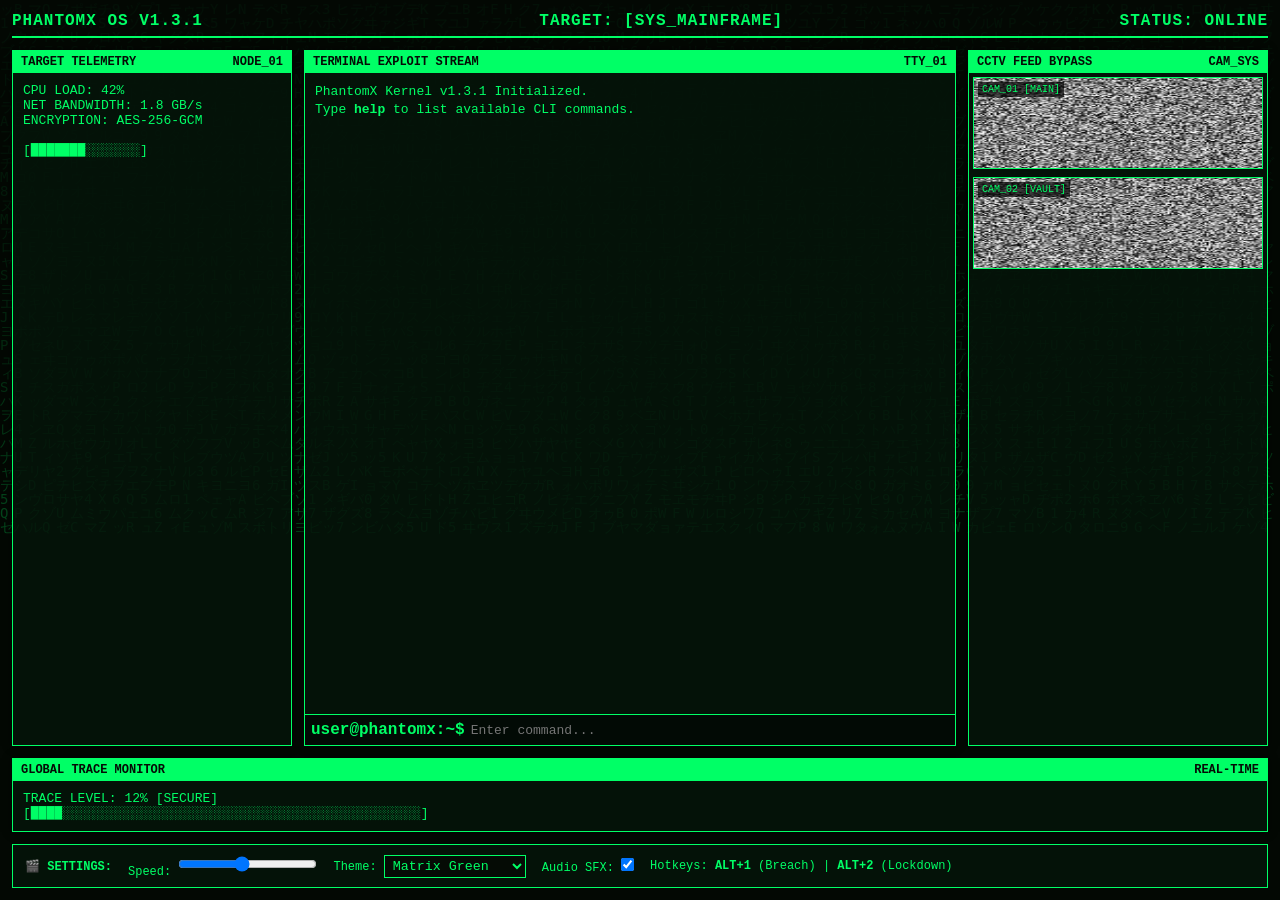
<file: index.html>
<!DOCTYPE html>
<html lang="en">
<head> 
  <meta charset="UTF-8">
  <meta name="viewport" content="width=device-width, initial-scale=1.0">
  <title>PhantomX OS v1.3.1 — Modular Cyberdeck</title>

  <!-- Base Search Engine Meta Tags -->
  <meta name="description" content="PhantomX OS v1.3.1 — Interactive cyberdeck terminal HUD simulator with custom CLI, telemetry, CCTV feeds, and Web Audio SFX.">
  <meta name="keywords" content="PhantomX OS, Cyberdeck, Terminal Simulator, Matrix Rain, Web Audio API, Hacker HUD">
  <meta name="robots" content="index, follow">
  <link rel="canonical" href="https://vruntime-labs.github.io/phantomx-os/">

  <!-- Open Graph / Social Media Preview Meta Tags -->
  <meta property="og:type" content="website">
  <meta property="og:url" content="https://vruntime-labs.github.io/phantomx-os/">
  <meta property="og:title" content="PhantomX OS v1.3.1 — Cyberdeck Simulator">
  <meta property="og:description" content="Web-based cyberpunk terminal featuring CLI commands, real-time audio synthesis, and HUD themes.">

  <!-- SVG Favicon -->
  <link rel="icon" type="image/svg+xml" href="data:image/svg+xml,<svg xmlns='http://www.w3.org/2000/svg' viewBox='0 0 100 100'><text y='.9em' font-size='90'>💻</text></svg>">

  <style>
    /* CSS Variables & Theme Definitions */
    :root {
      --main-color: #00ff66;
      --bg-color: #050b05;
      --panel-bg: rgba(5, 20, 10, 0.85);
      --border-color: #00ff66;
      --font-family: 'Courier New', Courier, monospace;
    }

    body.theme-amber {
      --main-color: #ffb000;
      --bg-color: #0b0800;
      --panel-bg: rgba(20, 15, 0, 0.85);
      --border-color: #ffb000;
    }

    body.theme-cyberpunk {
      --main-color: #00f0ff;
      --bg-color: #0f051d;
      --panel-bg: rgba(20, 5, 35, 0.85);
      --border-color: #ff007f;
    }

    /* Base Layout Setup */
    * {
      box-sizing: border-box;
      margin: 0;
      padding: 0;
    }

    body {
      background-color: var(--bg-color);
      color: var(--main-color);
      font-family: var(--font-family);
      height: 100vh;
      overflow: hidden;
      user-select: none;
    }

    /* Background Matrix Canvas */
    #matrix-canvas {
      position: fixed;
      top: 0;
      left: 0;
      width: 100%;
      height: 100%;
      z-index: 1;
      opacity: 0.25;
    }

    /* Grid Container */
    .hud-grid {
      position: relative;
      z-index: 2;
      display: grid;
      grid-template-columns: 280px 1fr 300px;
      grid-template-rows: auto 1fr auto auto;
      gap: 12px;
      padding: 12px;
      height: 100vh;
    }

    .hud-header {
      grid-column: 1 / -1;
      display: flex;
      justify-content: space-between;
      align-items: center;
      border-bottom: 2px solid var(--border-color);
      padding-bottom: 6px;
      font-weight: bold;
      text-transform: uppercase;
      letter-spacing: 1px;
    }

    /* Cyber Panel Windows */
    .win {
      background: var(--panel-bg);
      border: 1px solid var(--border-color);
      box-shadow: 0 0 8px rgba(0, 0, 0, 0.8);
      display: flex;
      flex-direction: column;
    }

    .win-title {
      background: var(--main-color);
      color: var(--bg-color);
      padding: 4px 8px;
      font-size: 12px;
      font-weight: bold;
      display: flex;
      justify-content: space-between;
    }

    .win-body {
      padding: 10px;
      font-size: 13px;
    }

    /* CLI & Log Terminal */
    #term-log {
      font-size: 13px;
      line-height: 1.4;
    }

    .cli-bar {
      display: flex;
      align-items: center;
      border-top: 1px solid var(--border-color);
      padding: 6px;
      background: rgba(0, 0, 0, 0.4);
    }

    .cli-bar span {
      margin-right: 6px;
      font-weight: bold;
    }

    #cli-input {
      background: transparent;
      border: none;
      outline: none;
      color: var(--main-color);
      font-family: var(--font-family);
      font-size: 13px;
      width: 100%;
    }

    /* CCTV Feeds */
    .cctv-container {
      display: flex;
      flex-direction: column;
      gap: 8px;
    }

    .cctv-box {
      position: relative;
      border: 1px solid var(--border-color);
      background: #000;
    }

    .cctv-box canvas {
      width: 100%;
      height: 90px;
      display: block;
    }

    .cctv-tag {
      position: absolute;
      top: 4px;
      left: 4px;
      font-size: 10px;
      background: rgba(0, 0, 0, 0.7);
      padding: 2px 4px;
    }

    /* Bottom Settings Bar */
    .director-dock {
      grid-column: 1 / -1;
      background: var(--panel-bg);
      border: 1px solid var(--border-color);
      padding: 8px 12px;
      display: flex;
      gap: 16px;
      align-items: center;
      font-size: 12px;
    }

    .director-dock select, .director-dock input {
      background: var(--bg-color);
      color: var(--main-color);
      border: 1px solid var(--border-color);
      padding: 2px 4px;
      font-family: var(--font-family);
    }

    /* Modal Overlay */
    .overlay {
      display: none;
      position: fixed;
      top: 0;
      left: 0;
      width: 100%;
      height: 100%;
      background: rgba(0, 0, 0, 0.85);
      z-index: 99;
      justify-content: center;
      align-items: center;
      flex-direction: column;
    }

    .alert-box {
      font-size: 24px;
      font-weight: bold;
      border: 2px solid var(--main-color);
      padding: 20px 40px;
      background: var(--bg-color);
      box-shadow: 0 0 15px var(--main-color);
      text-align: center;
    }

    .counter-text {
      margin-top: 12px;
      font-size: 14px;
    }

    /* Responsive Mobile Layout */
    @media (max-width: 900px) {
      body {
        overflow-y: auto;
        height: auto;
      }

      .hud-grid {
        display: flex;
        flex-direction: column;
        height: auto;
      }

      .win {
        min-height: 200px;
      }

      .director-dock {
        flex-wrap: wrap;
      }
    }
  </style>
</head>
<body class="theme-matrix">
  <canvas id="matrix-canvas"></canvas>

  <div class="hud-grid">
    <!-- Header -->
    <header class="hud-header">
      <span>PHANTOMX OS v1.3.1</span>
      <span id="target-header">TARGET: [SYS_MAINFRAME]</span>
      <span>STATUS: <span id="status-tag">ONLINE</span></span>
    </header>

    <!-- Telemetry Panel -->
    <div class="win">
      <div class="win-title"><span>TARGET TELEMETRY</span><span>NODE_01</span></div>
      <div class="win-body">
        <div>CPU LOAD: <span id="cpu">42%</span></div>
        <div>NET BANDWIDTH: <span id="net">1.8 GB/s</span></div>
        <div>ENCRYPTION: AES-256-GCM</div>
        <br>
        <div id="bar-cpu">[███████░░░░░░░]</div>
      </div>
    </div>

    <!-- Main Terminal Stream & CLI Input -->
    <div class="win" style="display: flex; flex-direction: column;">
      <div class="win-title"><span>TERMINAL EXPLOIT STREAM</span><span>TTY_01</span></div>
      <div class="win-body" id="term-log" style="overflow-y: auto; flex-grow: 1;">
        <div>PhantomX Kernel v1.3.1 Initialized.</div>
        <div>Type <b>help</b> to list available CLI commands.</div>
      </div>
      <div class="cli-bar">
        <span>user@phantomx:~$</span>
        <input type="text" id="cli-input" placeholder="Enter command..." autofocus autocomplete="off">
      </div>
    </div>

    <!-- CCTV Camera Grid -->
    <div class="win">
      <div class="win-title"><span>CCTV FEED BYPASS</span><span>CAM_SYS</span></div>
      <div class="win-body" style="padding: 4px;">
        <div class="cctv-container">
          <div class="cctv-box"><span class="cctv-tag">CAM_01 [MAIN]</span><canvas id="cctv1"></canvas></div>
          <div class="cctv-box"><span class="cctv-tag">CAM_02 [VAULT]</span><canvas id="cctv2"></canvas></div>
        </div>
      </div>
    </div>

    <!-- Trace Monitor -->
    <div class="win" style="grid-column: 1 / -1;">
      <div class="win-title"><span>GLOBAL TRACE MONITOR</span><span>REAL-TIME</span></div>
      <div class="win-body">
        <div>TRACE LEVEL: <span id="trace-val">12%</span> <span id="trace-status">[SECURE]</span></div>
        <div id="trace-bar">[████░░░░░░░░░░░░░░░░░░░░░░░░░░░░░░░░░░░░░░░░░░░░░░]</div>
      </div>
    </div>

    <!-- Director Panel Dock -->
    <div class="director-dock">
      <span>🎬 <b>SETTINGS:</b></span>
      <label>Speed: <input type="range" id="speed-slider" min="1" max="10" value="5"></label>
      <label>Theme: 
        <select id="theme-select">
          <option value="theme-matrix">Matrix Green</option>
          <option value="theme-amber">Retro Amber</option>
          <option value="theme-cyberpunk">Cyberpunk Neon</option>
        </select>
      </label>
      <label>Audio SFX: <input type="checkbox" id="sfx-toggle" checked></label>
      <span>Hotkeys: <b>ALT+1</b> (Breach) | <b>ALT+2</b> (Lockdown)</span>
    </div>
  </div>

  <!-- Modal Overlay -->
  <div class="overlay" id="modal">
    <div class="alert-box" id="modal-text">EXTRACTING INTEL...</div>
    <div class="counter-text" id="modal-sub">DOWNLOADED: <span id="dl-count">0</span> MB / 4096 MB</div>
  </div>

  <script>
    // Web Audio API Synthesizer
    const audioCtx = new (window.AudioContext || window.webkitAudioContext)();

    function ensureAudioResumed() {
      if (audioCtx.state === 'suspended') {
        audioCtx.resume();
      }
    }

    function playKeyClick() {
      const sfxOn = document.getElementById('sfx-toggle').checked;
      if (!sfxOn) return;

      ensureAudioResumed();
      
      const osc = audioCtx.createOscillator();
      const gain = audioCtx.createGain();
      
      osc.type = 'sine';
      osc.frequency.setValueAtTime(800 + Math.random() * 400, audioCtx.currentTime);
      gain.gain.setValueAtTime(0.02, audioCtx.currentTime);
      gain.gain.exponentialRampToValueAtTime(0.001, audioCtx.currentTime + 0.04);
      
      osc.connect(gain);
      gain.connect(audioCtx.destination);
      
      osc.start();
      osc.stop(audioCtx.currentTime + 0.04);
    }

    function playAlarmTone(freqStart = 440, freqEnd = 880) {
      const sfxOn = document.getElementById('sfx-toggle').checked;
      if (!sfxOn) return;

      ensureAudioResumed();

      const osc = audioCtx.createOscillator();
      const gain = audioCtx.createGain();
      
      osc.type = 'sawtooth';
      osc.frequency.setValueAtTime(freqStart, audioCtx.currentTime);
      osc.frequency.exponentialRampToValueAtTime(freqEnd, audioCtx.currentTime + 0.2);
      
      gain.gain.setValueAtTime(0.1, audioCtx.currentTime);
      gain.gain.exponentialRampToValueAtTime(0.01, audioCtx.currentTime + 0.2);
      
      osc.connect(gain);
      gain.connect(audioCtx.destination);
      
      osc.start();
      osc.stop(audioCtx.currentTime + 0.2);
    }

    // Matrix Background Canvas Loop
    const canvas = document.getElementById('matrix-canvas');
    const ctx = canvas.getContext('2d');

    const katakana = 'アァカサタナハマヤャラワガザダバパイィキシチニヒミリヰギジヂビピウゥクスツヌフムユュルグズブヅプエェケセテネヘメレヱゲゼデベペオォコソトノホモヨョロヲゴゾドボポヴッン';
    const latin = 'ABCDEFGHIJKLMNOPQRSTUVWXYZ0123456789';
    const alphabet = katakana + latin;
    const fontSize = 14;
    let columns = 0;
    let rainDrops = [];

    function resizeCanvas() {
      canvas.width = window.innerWidth;
      canvas.height = window.innerHeight;
      columns = Math.floor(canvas.width / fontSize);
      rainDrops = Array(columns).fill(1);
    }
    resizeCanvas();
    window.addEventListener('resize', resizeCanvas);

    function drawMatrix() {
      ctx.fillStyle = 'rgba(0, 0, 0, 0.05)';
      ctx.fillRect(0, 0, canvas.width, canvas.height);

      ctx.fillStyle = getComputedStyle(document.body).getPropertyValue('--main-color').trim() || '#00ff66';
      ctx.font = fontSize + 'px monospace';

      for (let i = 0; i < rainDrops.length; i++) {
        const text = alphabet.charAt(Math.floor(Math.random() * alphabet.length));
        ctx.fillText(text, i * fontSize, rainDrops[i] * fontSize);

        if (rainDrops[i] * fontSize > canvas.height && Math.random() > 0.975) {
          rainDrops[i] = 0;
        }
        rainDrops[i]++;
      }
    }
    setInterval(drawMatrix, 30);

    // CCTV Camera Noise Generator
    function drawCCTV(canvasId) {
      const cctvCanvas = document.getElementById(canvasId);
      if (!cctvCanvas) return;
      const cctx = cctvCanvas.getContext('2d');
      cctvCanvas.width = 140;
      cctvCanvas.height = 100;

      function renderNoise() {
        const imgData = cctx.createImageData(cctvCanvas.width, cctvCanvas.height);
        for (let i = 0; i < imgData.data.length; i += 4) {
          const val = Math.random() * 255;
          imgData.data[i] = val;
          imgData.data[i+1] = val;
          imgData.data[i+2] = val;
          imgData.data[i+3] = 255;
        }
        cctx.putImageData(imgData, 0, 0);
      }
      setInterval(renderNoise, 100);
    }
    drawCCTV('cctv1');
    drawCCTV('cctv2');

    // Theme Switcher Engine
    function changeTheme(themeName) {
      document.body.className = themeName;
    }

    const themeSelect = document.getElementById('theme-select');
    if (themeSelect) {
      themeSelect.addEventListener('change', (e) => {
        changeTheme(e.target.value);
      });
    }

    // Terminal CLI Parser
    const cliInput = document.getElementById('cli-input');
    const termLog = document.getElementById('term-log');

    cliInput.addEventListener('keydown', (e) => {
      playKeyClick();
      if (e.key === 'Enter') {
        const cmd = cliInput.value.trim().toLowerCase();
        cliInput.value = '';
        
        if (cmd === '') return;

        appendLog(`user@phantomx:~$ ${cmd}`);
        processCommand(cmd);
      }
    });

    function appendLog(text) {
      const line = document.createElement('div');
      line.innerHTML = text;
      termLog.appendChild(line);
      termLog.scrollTop = termLog.scrollHeight;
    }

    function processCommand(cmd) {
      const args = cmd.split(' ');
      switch (args[0]) {
        case 'help':
          appendLog('Available commands: <b>help</b>, <b>scan</b>, <b>theme</b>, <b>clear</b>, <b>status</b>');
          break;
        case 'scan':
          appendLog('[+] Scanning local subnet... Found 4 active nodes.');
          break;
        case 'clear':
          termLog.innerHTML = '';
          break;
        case 'status':
          appendLog('SYS_MAINFRAME: ONLINE | TRACE: 12% | ENCRYPTION: SECURE');
          break;
        case 'theme':
          if (args[1] === 'amber') {
            changeTheme('theme-amber');
            if (themeSelect) themeSelect.value = 'theme-amber';
            appendLog('Theme set to Retro Amber.');
          } else if (args[1] === 'matrix') {
            changeTheme('theme-matrix');
            if (themeSelect) themeSelect.value = 'theme-matrix';
            appendLog('Theme set to Matrix Green.');
          } else if (args[1] === 'cyberpunk') {
            changeTheme('theme-cyberpunk');
            if (themeSelect) themeSelect.value = 'theme-cyberpunk';
            appendLog('Theme set to Cyberpunk Neon.');
          } else {
            appendLog('Usage: theme &lt;matrix | amber | cyberpunk&gt;');
          }
          break;
        default:
          appendLog(`Command not recognized: '${cmd}'. Type <b>help</b> for options.`);
      }
    }

    // Hotkeys Listener (ALT+1 Breach | ALT+2 Lockdown)
    window.addEventListener('keydown', (e) => {
      if (e.altKey && e.key === '1') {
        e.preventDefault();
        triggerBreach();
      } else if (e.altKey && e.key === '2') {
        e.preventDefault();
        triggerLockdown();
      }
    });

    function triggerBreach() {
      playAlarmTone(440, 880);
      const modal = document.getElementById('modal');
      const alertText = document.getElementById('modal-text');
      alertText.textContent = 'EXTRACTING INTEL...';
      modal.style.display = 'flex';
      
      let downloaded = 0;
      const dlCount = document.getElementById('dl-count');
      
      const timer = setInterval(() => {
        downloaded += 256;
        dlCount.textContent = downloaded;
        if (downloaded >= 4096) {
          clearInterval(timer);
          setTimeout(() => {
            modal.style.display = 'none';
          }, 1000);
        }
      }, 100);
    }

    function triggerLockdown() {
      playAlarmTone(200, 100);
      const modal = document.getElementById('modal');
      const alertText = document.getElementById('modal-text');
      alertText.textContent = '🚨 SYSTEM BREACH DETECTED - LOCKDOWN ENGAGED 🚨';
      modal.style.display = 'flex';

      setTimeout(() => {
        modal.style.display = 'none';
      }, 3000);
    }
  </script>
</body>
</html>
</file>
